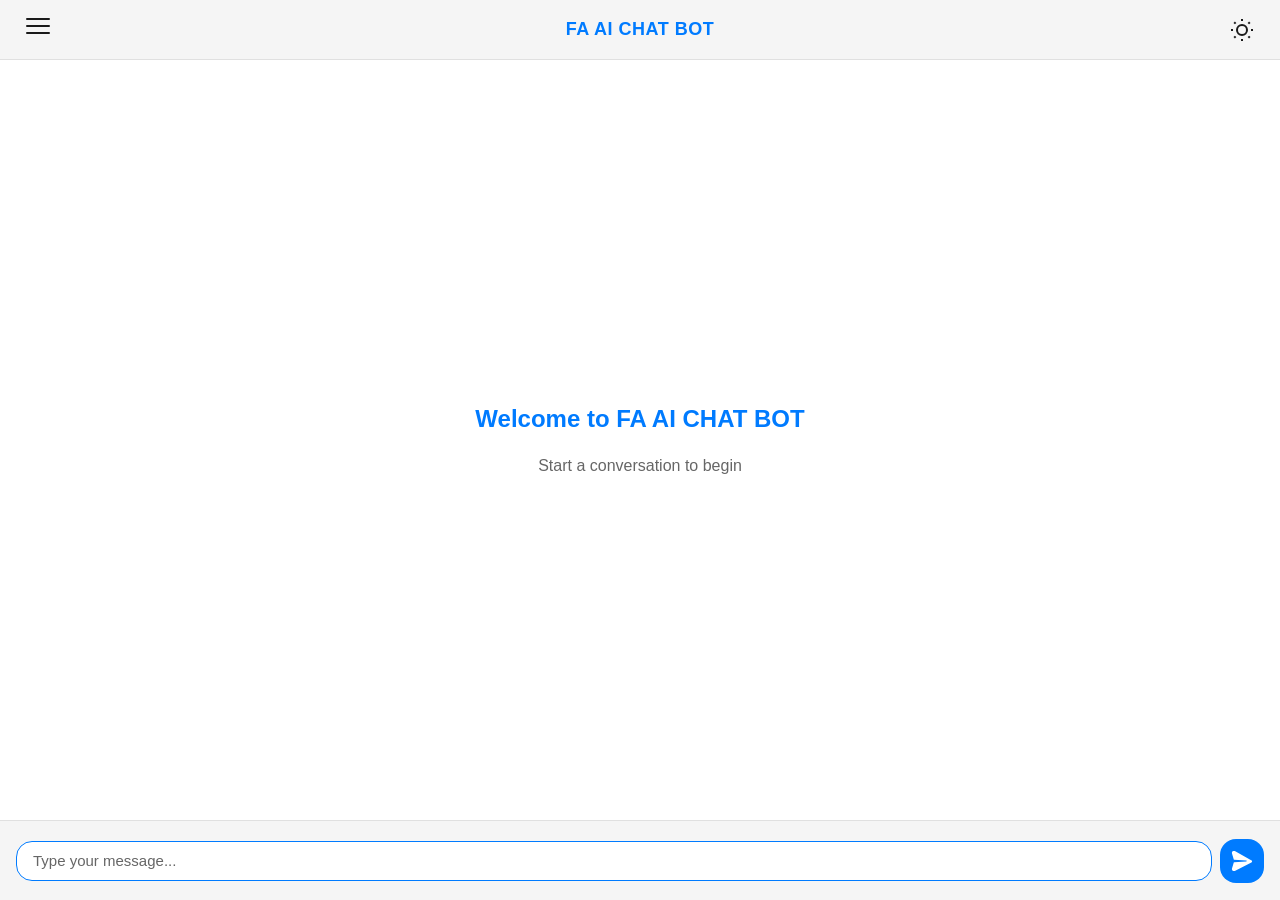
<file: index.html>
<!DOCTYPE html>
<html lang="en">
<head>
    <meta charset="UTF-8">
    <meta name="viewport" content="width=device-width, initial-scale=1.0">
    <meta name="theme-color" content="#1a1a2e">
    <meta name="description" content="FA AI CHAT BOT - Mobile-first AI Chatbot">
    <title>FA AI CHAT BOT</title>
    <link rel="stylesheet" href="style.css">
</head>
<body>
    <!-- Header -->
    <header class="header">
        <div class="header-content">
            <button class="menu-toggle" id="menuToggle" aria-label="Open menu">
                <span class="hamburger">
                    <span></span>
                    <span></span>
                    <span></span>
                </span>
            </button>
            <h1 class="app-title">FA AI CHAT BOT</h1>
            <button class="theme-toggle" id="themeToggle" aria-label="Toggle theme">
                <svg class="theme-icon" viewBox="0 0 24 24" fill="none" stroke="currentColor" stroke-width="2">
                    <circle cx="12" cy="12" r="5"></circle>
                    <line x1="12" y1="1" x2="12" y2="3"></line>
                    <line x1="12" y1="21" x2="12" y2="23"></line>
                    <line x1="4.22" y1="4.22" x2="5.64" y2="5.64"></line>
                    <line x1="18.36" y1="18.36" x2="19.78" y2="19.78"></line>
                    <line x1="1" y1="12" x2="3" y2="12"></line>
                    <line x1="21" y1="12" x2="23" y2="12"></line>
                    <line x1="4.22" y1="19.78" x2="5.64" y2="18.36"></line>
                    <line x1="18.36" y1="5.64" x2="19.78" y2="4.22"></line>
                </svg>
            </button>
        </div>
    </header>

    <!-- Drawer Menu -->
    <div class="drawer-overlay" id="drawerOverlay"></div>
    <nav class="drawer-menu" id="drawerMenu">
        <div class="drawer-header">
            <h2>Menu</h2>
            <button class="drawer-close" id="drawerClose" aria-label="Close menu">
                <svg viewBox="0 0 24 24" fill="none" stroke="currentColor" stroke-width="2">
                    <line x1="18" y1="6" x2="6" y2="18"></line>
                    <line x1="6" y1="6" x2="18" y2="18"></line>
                </svg>
            </button>
        </div>
        <div class="drawer-body">
            <button class="drawer-item new-chat-btn" id="newChatBtn">
                <svg viewBox="0 0 24 24" fill="none" stroke="currentColor" stroke-width="2">
                    <path d="M12 5v14M5 12h14"></path>
                </svg>
                <span>New Chat</span>
            </button>
            <button class="drawer-item clear-chat-btn" id="clearChatBtn">
                <svg viewBox="0 0 24 24" fill="none" stroke="currentColor" stroke-width="2">
                    <polyline points="3 6 5 6 21 6"></polyline>
                    <path d="M19 6v14a2 2 0 0 1-2 2H7a2 2 0 0 1-2-2V6m3 0V4a2 2 0 0 1 2-2h4a2 2 0 0 1 2 2v2"></path>
                    <line x1="10" y1="11" x2="10" y2="17"></line>
                    <line x1="14" y1="11" x2="14" y2="17"></line>
                </svg>
                <span>Clear Chat</span>
            </button>
            <div class="drawer-divider"></div>
            <div class="language-selector">
                <label>Language</label>
                <div class="language-buttons">
                    <button class="lang-btn active" data-lang="en">English</button>
                    <button class="lang-btn" data-lang="bn">বাংলা</button>
                </div>
            </div>
            <div class="drawer-divider"></div>
            <div class="drawer-footer">
                <p class="version">Version 1.0</p>
                <p class="credits">Phase 1 - UI Ready</p>
            </div>
        </div>
    </nav>

    <!-- Main Chat Container -->
    <main class="chat-container">
        <div class="messages-area" id="messagesArea">
            <div class="welcome-message">
                <h2 id="welcomeTitle">Welcome to FA AI CHAT BOT</h2>
                <p id="welcomeText">Start a conversation to begin</p>
            </div>
        </div>
    </main>

    <!-- Input Area -->
    <div class="input-container">
        <div class="input-wrapper">
            <input 
                type="text" 
                class="message-input" 
                id="messageInput" 
                placeholder="Type your message..." 
                autocomplete="off"
            >
            <button class="send-button" id="sendButton" aria-label="Send message">
                <svg viewBox="0 0 24 24" fill="currentColor">
                    <path d="M16.6915026,12.4744748 L3.50612381,13.2599618 C3.19218622,13.2599618 3.03521743,13.4170592 3.03521743,13.5741566 L1.15159189,20.0151496 C0.8376543,20.8006365 0.99,21.89 1.77946707,22.52 C2.41,22.99 3.50612381,23.1 4.13399899,22.99 L21.714504,14.0454487 C22.6563168,13.5741566 23.1272231,12.6315722 22.9702544,11.6889879 L4.13399899,1.16346272 C3.34915502,0.9 2.40734225,1.00636533 1.77946707,1.4776575 C0.994623095,2.10604706 0.837654326,3.0486314 1.15159189,3.99751086 L3.03521743,10.4385039 C3.03521743,10.5956013 3.19218622,10.7526988 3.50612381,10.7526988 L16.6915026,11.5381856 C16.6915026,11.5381856 17.1624089,11.5381856 17.1624089,12.0094777 C17.1624089,12.4807698 16.6915026,12.4744748 16.6915026,12.4744748 Z"></path>
                </svg>
            </button>
        </div>
    </div>

    <script src="script.js"></script>
</body>
</html>
</file>
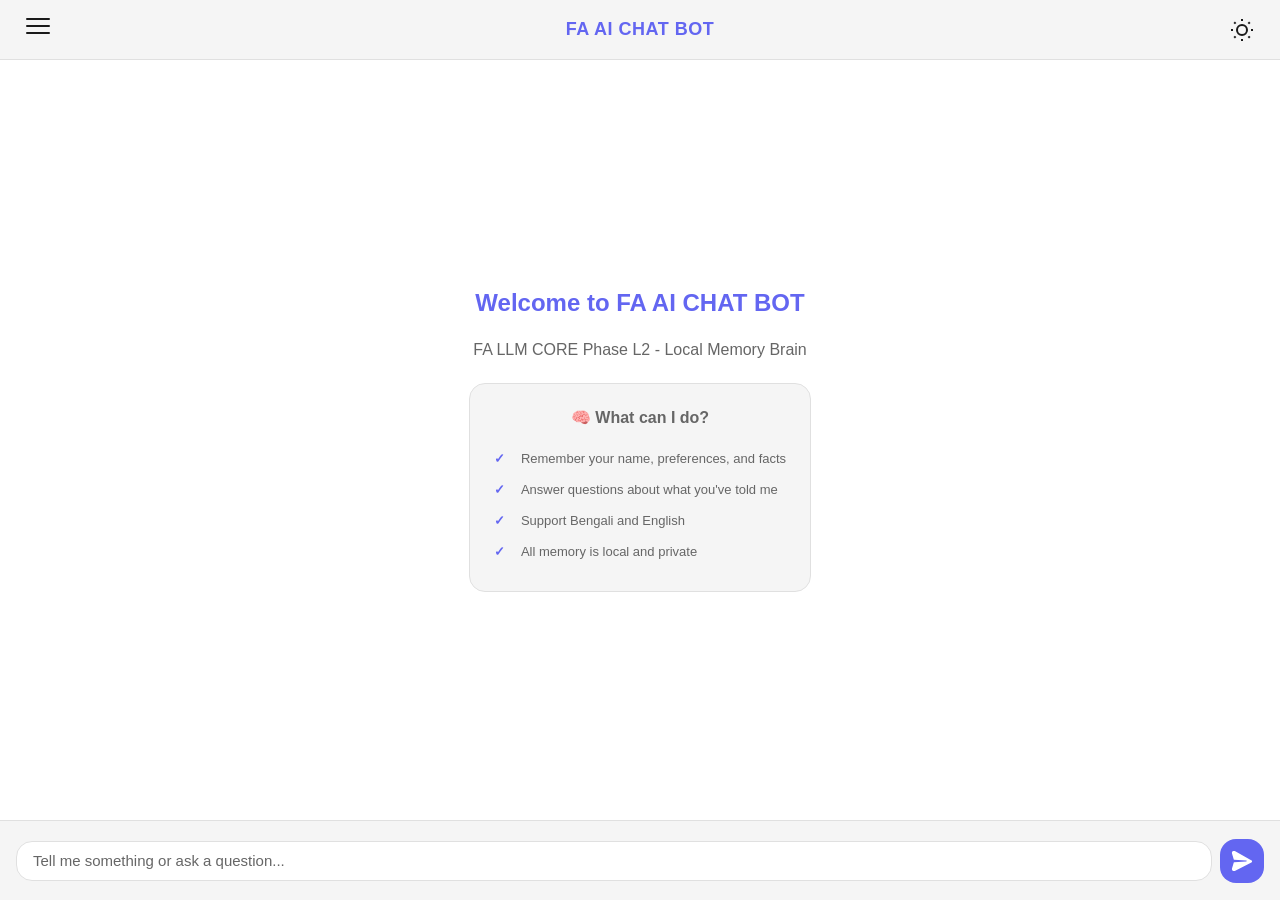
<file: llm-core-phase-l2/index.html>
<!DOCTYPE html>
<html lang="en">
<head>
    <meta charset="UTF-8">
    <meta name="viewport" content="width=device-width, initial-scale=1.0">
    <meta name="theme-color" content="#1a1a2e">
    <meta name="description" content="FA AI CHAT BOT - FA LLM CORE Phase L2 Local Memory Brain">
    <title>FA AI CHAT BOT - Phase L2</title>
    <link rel="stylesheet" href="style.css">
</head>
<body>
    <!-- Header -->
    <header class="header">
        <div class="header-content">
            <button class="menu-toggle" id="menuToggle" aria-label="Open menu">
                <span class="hamburger">
                    <span></span>
                    <span></span>
                    <span></span>
                </span>
            </button>
            <h1 class="app-title">FA AI CHAT BOT</h1>
            <button class="theme-toggle" id="themeToggle" aria-label="Toggle theme">
                <svg class="theme-icon" viewBox="0 0 24 24" fill="none" stroke="currentColor" stroke-width="2">
                    <circle cx="12" cy="12" r="5"></circle>
                    <line x1="12" y1="1" x2="12" y2="3"></line>
                    <line x1="12" y1="21" x2="12" y2="23"></line>
                    <line x1="4.22" y1="4.22" x2="5.64" y2="5.64"></line>
                    <line x1="18.36" y1="18.36" x2="19.78" y2="19.78"></line>
                    <line x1="1" y1="12" x2="3" y2="12"></line>
                    <line x1="21" y1="12" x2="23" y2="12"></line>
                    <line x1="4.22" y1="19.78" x2="5.64" y2="18.36"></line>
                    <line x1="18.36" y1="5.64" x2="19.78" y2="4.22"></line>
                </svg>
            </button>
        </div>
    </header>

    <!-- Drawer Menu -->
    <div class="drawer-overlay" id="drawerOverlay"></div>
    <nav class="drawer-menu" id="drawerMenu">
        <div class="drawer-header">
            <h2>Menu</h2>
            <button class="drawer-close" id="drawerClose" aria-label="Close menu">
                <svg viewBox="0 0 24 24" fill="none" stroke="currentColor" stroke-width="2">
                    <line x1="18" y1="6" x2="6" y2="18"></line>
                    <line x1="6" y1="6" x2="18" y2="18"></line>
                </svg>
            </button>
        </div>
        <div class="drawer-body">
            <button class="drawer-item new-chat-btn" id="newChatBtn">
                <svg viewBox="0 0 24 24" fill="none" stroke="currentColor" stroke-width="2">
                    <path d="M12 5v14M5 12h14"></path>
                </svg>
                <span>New Chat</span>
            </button>
            <button class="drawer-item clear-chat-btn" id="clearChatBtn">
                <svg viewBox="0 0 24 24" fill="none" stroke="currentColor" stroke-width="2">
                    <polyline points="3 6 5 6 21 6"></polyline>
                    <path d="M19 6v14a2 2 0 0 1-2 2H7a2 2 0 0 1-2-2V6m3 0V4a2 2 0 0 1 2-2h4a2 2 0 0 1 2 2v2"></path>
                    <line x1="10" y1="11" x2="10" y2="17"></line>
                    <line x1="14" y1="11" x2="14" y2="17"></line>
                </svg>
                <span>Clear Chat</span>
            </button>
            <div class="drawer-divider"></div>
            <div class="status-section">
                <label class="status-label">FA LLM CORE Status</label>
                <div class="status-badge">Phase L2 - Local Memory Brain</div>
            </div>
            <div class="memory-section">
                <label class="memory-label">🧠 Stored Facts:</label>
                <div class="memory-items" id="memoryItems">
                    <p class="no-memory">No facts stored yet</p>
                </div>
            </div>
            <div class="drawer-divider"></div>
            <div class="drawer-footer">
                <p class="version">Version 2.0</p>
                <p class="credits">FA LLM CORE Phase L2</p>
            </div>
        </div>
    </nav>

    <!-- Main Chat Container -->
    <main class="chat-container">
        <div class="messages-area" id="messagesArea">
            <div class="welcome-message">
                <h2 id="welcomeTitle">Welcome to FA AI CHAT BOT</h2>
                <p id="welcomeText">FA LLM CORE Phase L2 - Local Memory Brain</p>
                <div class="welcome-info">
                    <p class="info-title">🧠 What can I do?</p>
                    <ul class="info-list">
                        <li>Remember your name, preferences, and facts</li>
                        <li>Answer questions about what you've told me</li>
                        <li>Support Bengali and English</li>
                        <li>All memory is local and private</li>
                    </ul>
                </div>
            </div>
        </div>
    </main>

    <!-- Input Area -->
    <div class="input-container">
        <div class="input-wrapper">
            <input 
                type="text" 
                class="message-input" 
                id="messageInput" 
                placeholder="Tell me something or ask a question..." 
                autocomplete="off"
            >
            <button class="send-button" id="sendButton" aria-label="Send message">
                <svg viewBox="0 0 24 24" fill="currentColor">
                    <path d="M16.6915026,12.4744748 L3.50612381,13.2599618 C3.19218622,13.2599618 3.03521743,13.4170592 3.03521743,13.5741566 L1.15159189,20.0151496 C0.8376543,20.8006365 0.99,21.89 1.77946707,22.52 C2.41,22.99 3.50612381,23.1 4.13399899,22.99 L21.714504,14.0454487 C22.6563168,13.5741566 23.1272231,12.6315722 22.9702544,11.6889879 L4.13399899,1.16346272 C3.34915502,0.9 2.40734225,1.00636533 1.77946707,1.4776575 C0.994623095,2.10604706 0.837654326,3.0486314 1.15159189,3.99751086 L3.03521743,10.4385039 C3.03521743,10.5956013 3.19218622,10.7526988 3.50612381,10.7526988 L16.6915026,11.5381856 C16.6915026,11.5381856 17.1624089,11.5381856 17.1624089,12.0094777 C17.1624089,12.4807698 16.6915026,12.4744748 16.6915026,12.4744748 Z"></path>
                </svg>
            </button>
        </div>
    </div>

    <script src="script.js"></script>
</body>
</html>
</file>
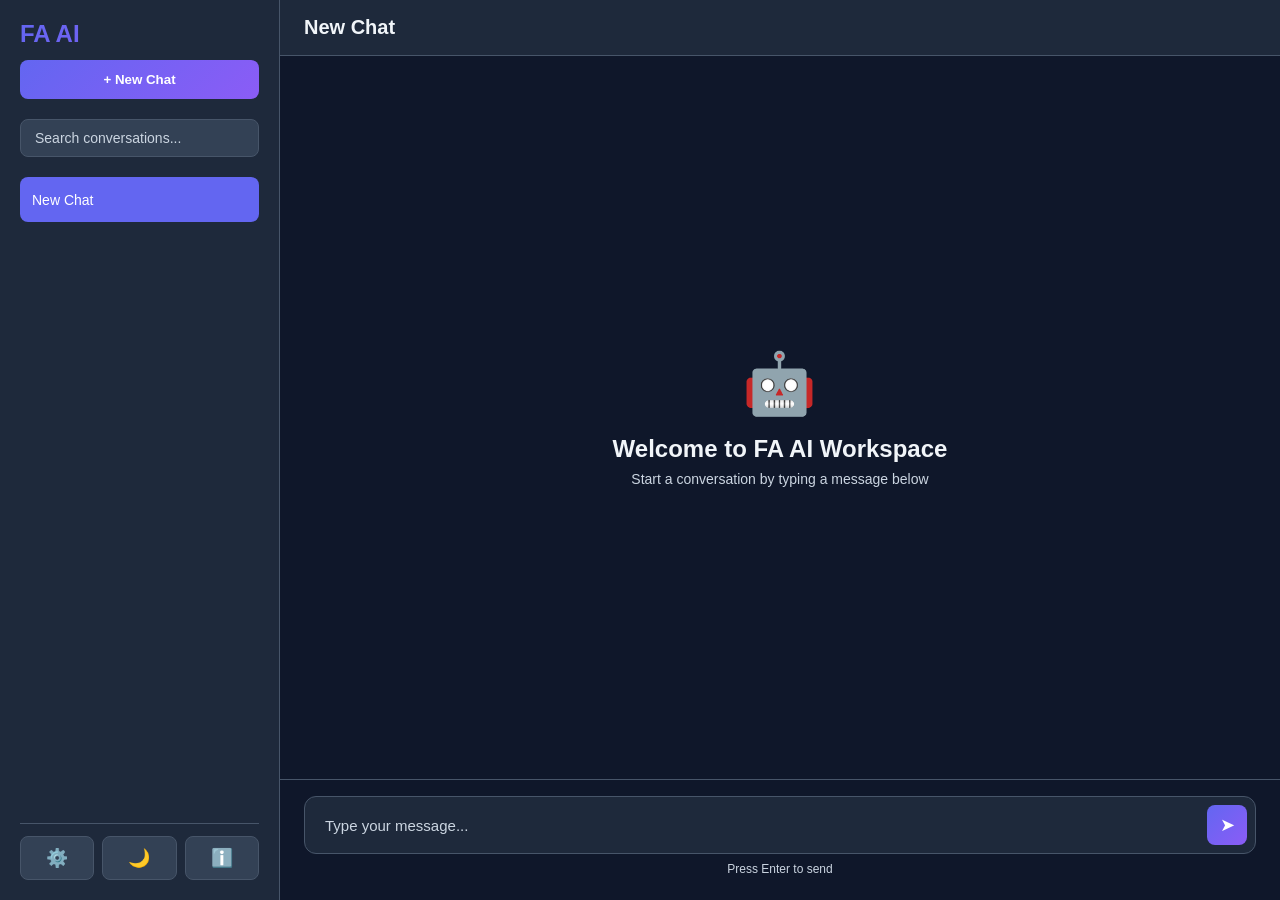
<file: workspace/index.html>
<!DOCTYPE html>
<html lang="en">
<head>
  <meta charset="UTF-8">
  <meta name="viewport" content="width=device-width, initial-scale=1.0">
  <title>FA AI Workspace - Chat Bot</title>
  <link rel="stylesheet" href="style.css">
</head>
<body>
  <div class="container">
    <!-- Sidebar -->
    <aside class="sidebar">
      <div class="sidebar-header">
        <h1 class="logo">FA AI</h1>
        <button class="btn-new-chat" id="newChatBtn">+ New Chat</button>
      </div>
      
      <div class="search-box">
        <input type="text" id="searchInput" placeholder="Search conversations...">
      </div>

      <div class="chat-history" id="chatHistory">
        <div class="empty-state">No chats yet</div>
      </div>

      <div class="sidebar-footer">
        <button class="btn-icon" title="Settings">⚙️</button>
        <button class="btn-icon" title="Theme">🌙</button>
        <button class="btn-icon" title="About">ℹ️</button>
      </div>
    </aside>

    <!-- Main Chat Area -->
    <main class="chat-container">
      <div class="chat-header">
        <h2 id="chatTitle">FA AI Workspace</h2>
        <button class="btn-icon" id="menuBtn">☰</button>
      </div>

      <div class="messages" id="messagesContainer">
        <div class="welcome-screen">
          <div class="welcome-content">
            <div class="welcome-logo">🤖</div>
            <h2>Welcome to FA AI Workspace</h2>
            <p>Start a conversation by typing a message below</p>
          </div>
        </div>
      </div>

      <!-- Message Input -->
      <div class="input-area">
        <div class="input-wrapper">
          <input 
            type="text" 
            id="messageInput" 
            placeholder="Type your message..."
            autocomplete="off"
          >
          <button class="btn-send" id="sendBtn">➤</button>
        </div>
        <div class="input-hint">Press Enter to send</div>
      </div>
    </main>
  </div>

  <script src="script.js"></script>
</body>
</html>
</file>
<file: style.css>
/* ===================================
   FA AI CHAT BOT - CSS
   Mobile-First Dark Premium Design
   =================================== */

* {
    margin: 0;
    padding: 0;
    box-sizing: border-box;
}

:root {
    /* Light Theme Colors */
    --bg-primary-light: #ffffff;
    --bg-secondary-light: #f5f5f5;
    --bg-tertiary-light: #eeeeee;
    --text-primary-light: #1a1a1a;
    --text-secondary-light: #666666;
    --border-light: #e0e0e0;
    --accent-light: #007bff;
    
    /* Dark Theme Colors */
    --bg-primary-dark: #1a1a2e;
    --bg-secondary-dark: #16213e;
    --bg-tertiary-dark: #0f3460;
    --text-primary-dark: #ffffff;
    --text-secondary-dark: #b0b0b0;
    --border-dark: #333333;
    --accent-dark: #00d4ff;
    
    /* Default to Dark */
    --bg-primary: var(--bg-primary-dark);
    --bg-secondary: var(--bg-secondary-dark);
    --bg-tertiary: var(--bg-tertiary-dark);
    --text-primary: var(--text-primary-dark);
    --text-secondary: var(--text-secondary-dark);
    --border: var(--border-dark);
    --accent: var(--accent-dark);
    
    /* Spacing */
    --spacing-xs: 4px;
    --spacing-sm: 8px;
    --spacing-md: 16px;
    --spacing-lg: 24px;
    --spacing-xl: 32px;
    
    /* Transitions */
    --transition-fast: 150ms ease;
    --transition-normal: 300ms ease;
    
    /* Border Radius */
    --radius-sm: 8px;
    --radius-md: 12px;
    --radius-lg: 16px;
}

body.light-theme {
    --bg-primary: var(--bg-primary-light);
    --bg-secondary: var(--bg-secondary-light);
    --bg-tertiary: var(--bg-tertiary-light);
    --text-primary: var(--text-primary-light);
    --text-secondary: var(--text-secondary-light);
    --border: var(--border-light);
    --accent: var(--accent-light);
}

html, body {
    width: 100%;
    height: 100%;
    overflow: hidden;
}

body {
    font-family: -apple-system, BlinkMacSystemFont, 'Segoe UI', Roboto, Oxygen, Ubuntu, Cantarell, sans-serif;
    background-color: var(--bg-primary);
    color: var(--text-primary);
    transition: background-color var(--transition-normal), color var(--transition-normal);
}

/* ===================================
   HEADER
   =================================== */

.header {
    position: fixed;
    top: 0;
    left: 0;
    right: 0;
    height: 60px;
    background-color: var(--bg-secondary);
    border-bottom: 1px solid var(--border);
    z-index: 100;
    display: flex;
    align-items: center;
    padding: 0 var(--spacing-md);
}

.header-content {
    width: 100%;
    display: flex;
    align-items: center;
    justify-content: space-between;
    gap: var(--spacing-md);
}

.app-title {
    flex: 1;
    text-align: center;
    font-size: 18px;
    font-weight: 700;
    letter-spacing: 0.5px;
    color: var(--accent);
}

.menu-toggle,
.theme-toggle {
    background: none;
    border: none;
    cursor: pointer;
    padding: var(--spacing-sm);
    display: flex;
    align-items: center;
    justify-content: center;
    color: var(--text-primary);
    transition: color var(--transition-fast), transform var(--transition-fast);
    width: 44px;
    height: 44px;
    border-radius: var(--radius-sm);
}

.menu-toggle:active,
.theme-toggle:active {
    background-color: var(--bg-tertiary);
}

.menu-toggle:hover,
.theme-toggle:hover {
    transform: scale(1.05);
}

/* Hamburger Menu */
.hamburger {
    display: flex;
    flex-direction: column;
    gap: 5px;
    width: 24px;
    height: 24px;
}

.hamburger span {
    width: 100%;
    height: 2px;
    background-color: var(--text-primary);
    border-radius: 2px;
    transition: all var(--transition-fast);
}

/* Theme Icon */
.theme-icon {
    width: 24px;
    height: 24px;
    stroke: var(--text-primary);
}

/* ===================================
   DRAWER MENU
   =================================== */

.drawer-overlay {
    position: fixed;
    top: 0;
    left: 0;
    right: 0;
    bottom: 0;
    background-color: rgba(0, 0, 0, 0.5);
    opacity: 0;
    pointer-events: none;
    z-index: 90;
    transition: opacity var(--transition-normal);
}

.drawer-overlay.active {
    opacity: 1;
    pointer-events: auto;
}

.drawer-menu {
    position: fixed;
    top: 0;
    left: 0;
    width: 280px;
    height: 100%;
    background-color: var(--bg-secondary);
    z-index: 95;
    display: flex;
    flex-direction: column;
    transform: translateX(-100%);
    transition: transform var(--transition-normal);
    border-right: 1px solid var(--border);
    overflow-y: auto;
}

.drawer-menu.active {
    transform: translateX(0);
}

.drawer-header {
    display: flex;
    align-items: center;
    justify-content: space-between;
    padding: var(--spacing-lg);
    border-bottom: 1px solid var(--border);
    flex-shrink: 0;
}

.drawer-header h2 {
    font-size: 20px;
    font-weight: 600;
    color: var(--accent);
}

.drawer-close {
    background: none;
    border: none;
    cursor: pointer;
    padding: var(--spacing-sm);
    color: var(--text-primary);
    display: flex;
    align-items: center;
    justify-content: center;
    width: 40px;
    height: 40px;
}

.drawer-close svg {
    width: 24px;
    height: 24px;
    stroke: currentColor;
}

.drawer-body {
    flex: 1;
    padding: var(--spacing-md) 0;
    display: flex;
    flex-direction: column;
    overflow-y: auto;
}

.drawer-item {
    background: none;
    border: none;
    cursor: pointer;
    padding: var(--spacing-md) var(--spacing-lg);
    color: var(--text-primary);
    display: flex;
    align-items: center;
    gap: var(--spacing-md);
    font-size: 16px;
    transition: background-color var(--transition-fast), color var(--transition-fast);
}

.drawer-item:active {
    background-color: var(--bg-tertiary);
}

.drawer-item svg {
    width: 20px;
    height: 20px;
    stroke: currentColor;
    flex-shrink: 0;
}

.new-chat-btn,
.clear-chat-btn {
    color: var(--accent);
}

.drawer-divider {
    height: 1px;
    background-color: var(--border);
    margin: var(--spacing-md) 0;
}

.language-selector {
    padding: var(--spacing-md) var(--spacing-lg);
    border-top: 1px solid var(--border);
    border-bottom: 1px solid var(--border);
}

.language-selector label {
    display: block;
    font-size: 14px;
    font-weight: 600;
    color: var(--text-secondary);
    margin-bottom: var(--spacing-sm);
    text-transform: uppercase;
    letter-spacing: 0.5px;
}

.language-buttons {
    display: flex;
    gap: var(--spacing-sm);
}

.lang-btn {
    flex: 1;
    padding: var(--spacing-sm) var(--spacing-md);
    border: 1px solid var(--border);
    background-color: transparent;
    color: var(--text-secondary);
    border-radius: var(--radius-sm);
    cursor: pointer;
    font-size: 14px;
    transition: all var(--transition-fast);
}

.lang-btn.active {
    background-color: var(--accent);
    color: var(--bg-primary);
    border-color: var(--accent);
}

.drawer-footer {
    padding: var(--spacing-lg);
    border-top: 1px solid var(--border);
    text-align: center;
    color: var(--text-secondary);
    font-size: 12px;
}

.version,
.credits {
    margin: var(--spacing-xs) 0;
}

/* ===================================
   CHAT CONTAINER
   =================================== */

.chat-container {
    position: fixed;
    top: 60px;
    left: 0;
    right: 0;
    bottom: 80px;
    display: flex;
    flex-direction: column;
    overflow-y: auto;
    overflow-x: hidden;
    -webkit-overflow-scrolling: touch;
    scroll-behavior: smooth;
}

.messages-area {
    flex: 1;
    padding: var(--spacing-lg) var(--spacing-md);
    display: flex;
    flex-direction: column;
}

/* Welcome Message */
.welcome-message {
    flex: 1;
    display: flex;
    flex-direction: column;
    align-items: center;
    justify-content: center;
    text-align: center;
    gap: var(--spacing-lg);
}

.welcome-message h2 {
    font-size: 24px;
    font-weight: 700;
    color: var(--accent);
}

.welcome-message p {
    font-size: 16px;
    color: var(--text-secondary);
}

/* ===================================
   MESSAGE STYLES
   =================================== */

.message {
    display: flex;
    margin-bottom: var(--spacing-lg);
    animation: slideIn 0.3s ease;
}

@keyframes slideIn {
    from {
        opacity: 0;
        transform: translateY(10px);
    }
    to {
        opacity: 1;
        transform: translateY(0);
    }
}

/* User Message */
.message.user {
    justify-content: flex-end;
}

.message.user .message-bubble {
    background-color: var(--accent);
    color: var(--bg-primary);
    max-width: 85%;
    border-radius: var(--radius-lg) var(--radius-md) var(--radius-md) var(--radius-lg);
}

/* AI Message */
.message.ai {
    justify-content: flex-start;
}

.message.ai .message-bubble {
    background-color: var(--bg-tertiary);
    color: var(--text-primary);
    max-width: 85%;
    border-radius: var(--radius-md) var(--radius-lg) var(--radius-lg) var(--radius-md);
    border: 1px solid var(--border);
}

.message-bubble {
    padding: var(--spacing-md);
    word-wrap: break-word;
    word-break: break-word;
    line-height: 1.5;
    font-size: 15px;
}

/* AI Message Actions */
.message.ai .message-actions {
    display: flex;
    gap: var(--spacing-sm);
    margin-top: var(--spacing-md);
    justify-content: flex-start;
}

.message-action-btn {
    background: none;
    border: none;
    cursor: pointer;
    padding: var(--spacing-sm);
    color: var(--text-secondary);
    display: flex;
    align-items: center;
    justify-content: center;
    width: 36px;
    height: 36px;
    border-radius: var(--radius-sm);
    transition: all var(--transition-fast);
}

.message-action-btn:active {
    background-color: var(--bg-tertiary);
}

.message-action-btn svg {
    width: 20px;
    height: 20px;
    stroke: currentColor;
    stroke-width: 2;
    fill: none;
}

.message-action-btn.copy-btn svg {
    fill: currentColor;
}

.message-action-btn:hover {
    color: var(--accent);
    transform: scale(1.1);
}

/* ===================================
   INPUT AREA
   =================================== */

.input-container {
    position: fixed;
    bottom: 0;
    left: 0;
    right: 0;
    height: 80px;
    background-color: var(--bg-secondary);
    border-top: 1px solid var(--border);
    padding: var(--spacing-md);
    display: flex;
    align-items: center;
    justify-content: center;
}

.input-wrapper {
    width: 100%;
    display: flex;
    gap: var(--spacing-sm);
    align-items: center;
}

.message-input {
    flex: 1;
    padding: var(--spacing-md) var(--spacing-md);
    border: 1px solid var(--border);
    background-color: var(--bg-primary);
    color: var(--text-primary);
    border-radius: var(--radius-lg);
    font-size: 15px;
    outline: none;
    transition: border-color var(--transition-fast);
    max-height: 40px;
    font-family: inherit;
}

.message-input:focus {
    border-color: var(--accent);
}

.message-input::placeholder {
    color: var(--text-secondary);
}

.send-button {
    background-color: var(--accent);
    border: none;
    color: var(--bg-primary);
    cursor: pointer;
    padding: 0;
    width: 44px;
    height: 44px;
    border-radius: var(--radius-lg);
    display: flex;
    align-items: center;
    justify-content: center;
    transition: all var(--transition-fast);
    flex-shrink: 0;
}

.send-button:active {
    transform: scale(0.95);
    opacity: 0.9;
}

.send-button:hover {
    opacity: 0.9;
}

.send-button svg {
    width: 22px;
    height: 22px;
}

/* ===================================
   SCROLLBAR STYLES
   =================================== */

.chat-container::-webkit-scrollbar {
    width: 6px;
}

.chat-container::-webkit-scrollbar-track {
    background: transparent;
}

.chat-container::-webkit-scrollbar-thumb {
    background-color: var(--border);
    border-radius: 3px;
}

.chat-container::-webkit-scrollbar-thumb:hover {
    background-color: var(--text-secondary);
}

/* ===================================
   RESPONSIVE DESIGN
   =================================== */

@media (max-width: 480px) {
    .header {
        height: 56px;
        padding: 0 var(--spacing-sm);
    }

    .app-title {
        font-size: 16px;
    }

    .chat-container {
        top: 56px;
        bottom: 76px;
    }

    .input-container {
        height: 76px;
        padding: var(--spacing-sm);
    }

    .message.user .message-bubble {
        max-width: 90%;
    }

    .message.ai .message-bubble {
        max-width: 90%;
    }

    .drawer-menu {
        width: 260px;
    }
}

@media (max-width: 360px) {
    .app-title {
        font-size: 14px;
        letter-spacing: 0;
    }

    .message-bubble {
        font-size: 14px;
        padding: var(--spacing-sm) var(--spacing-md);
    }

    .message.user .message-bubble,
    .message.ai .message-bubble {
        max-width: 95%;
    }
}

/* ===================================
   PRINT STYLES
   =================================== */

@media print {
    .header,
    .input-container,
    .drawer-overlay,
    .drawer-menu {
        display: none;
    }

    .chat-container {
        position: static;
        overflow: visible;
    }
}

/* ===================================
   ACCESSIBILITY
   =================================== */

@media (prefers-reduced-motion: reduce) {
    * {
        animation-duration: 0.01ms !important;
        animation-iteration-count: 1 !important;
        transition-duration: 0.01ms !important;
    }
}

@media (prefers-color-scheme: light) {
    :root {
        --bg-primary: var(--bg-primary-light);
        --bg-secondary: var(--bg-secondary-light);
        --bg-tertiary: var(--bg-tertiary-light);
        --text-primary: var(--text-primary-light);
        --text-secondary: var(--text-secondary-light);
        --border: var(--border-light);
        --accent: var(--accent-light);
    }
}
</file>
<file: llm-core-phase-l2/style.css>
/* ===================================
   FA AI CHAT BOT - CSS
   FA LLM CORE Phase L2
   Mobile-First Dark Premium Design
   =================================== */

* {
    margin: 0;
    padding: 0;
    box-sizing: border-box;
}

:root {
    /* Light Theme Colors */
    --bg-primary-light: #ffffff;
    --bg-secondary-light: #f5f5f5;
    --bg-tertiary-light: #eeeeee;
    --text-primary-light: #1a1a1a;
    --text-secondary-light: #666666;
    --border-light: #e0e0e0;
    --accent-light: #6366f1;
    
    /* Dark Theme Colors */
    --bg-primary-dark: #1a1a2e;
    --bg-secondary-dark: #16213e;
    --bg-tertiary-dark: #0f3460;
    --text-primary-dark: #ffffff;
    --text-secondary-dark: #b0b0b0;
    --border-dark: #333333;
    --accent-dark: #818cf8;
    
    /* Default to Dark */
    --bg-primary: var(--bg-primary-dark);
    --bg-secondary: var(--bg-secondary-dark);
    --bg-tertiary: var(--bg-tertiary-dark);
    --text-primary: var(--text-primary-dark);
    --text-secondary: var(--text-secondary-dark);
    --border: var(--border-dark);
    --accent: var(--accent-dark);
    
    /* Spacing */
    --spacing-xs: 4px;
    --spacing-sm: 8px;
    --spacing-md: 16px;
    --spacing-lg: 24px;
    --spacing-xl: 32px;
    
    /* Transitions */
    --transition-fast: 150ms ease;
    --transition-normal: 300ms ease;
    
    /* Border Radius */
    --radius-sm: 8px;
    --radius-md: 12px;
    --radius-lg: 16px;
}

body.light-theme {
    --bg-primary: var(--bg-primary-light);
    --bg-secondary: var(--bg-secondary-light);
    --bg-tertiary: var(--bg-tertiary-light);
    --text-primary: var(--text-primary-light);
    --text-secondary: var(--text-secondary-light);
    --border: var(--border-light);
    --accent: var(--accent-light);
}

html, body {
    width: 100%;
    height: 100%;
    overflow: hidden;
}

body {
    font-family: -apple-system, BlinkMacSystemFont, 'Segoe UI', Roboto, Oxygen, Ubuntu, Cantarell, sans-serif;
    background-color: var(--bg-primary);
    color: var(--text-primary);
    transition: background-color var(--transition-normal), color var(--transition-normal);
}

/* ===================================
   HEADER
   =================================== */

.header {
    position: fixed;
    top: 0;
    left: 0;
    right: 0;
    height: 60px;
    background-color: var(--bg-secondary);
    border-bottom: 1px solid var(--border);
    z-index: 100;
    display: flex;
    align-items: center;
    padding: 0 var(--spacing-md);
}

.header-content {
    width: 100%;
    display: flex;
    align-items: center;
    justify-content: space-between;
    gap: var(--spacing-md);
}

.app-title {
    flex: 1;
    text-align: center;
    font-size: 18px;
    font-weight: 700;
    letter-spacing: 0.5px;
    color: var(--accent);
}

.menu-toggle,
.theme-toggle {
    background: none;
    border: none;
    cursor: pointer;
    padding: var(--spacing-sm);
    display: flex;
    align-items: center;
    justify-content: center;
    color: var(--text-primary);
    transition: color var(--transition-fast), transform var(--transition-fast);
    width: 44px;
    height: 44px;
    border-radius: var(--radius-sm);
}

.menu-toggle:active,
.theme-toggle:active {
    background-color: var(--bg-tertiary);
}

.menu-toggle:hover,
.theme-toggle:hover {
    transform: scale(1.05);
}

/* Hamburger Menu */
.hamburger {
    display: flex;
    flex-direction: column;
    gap: 5px;
    width: 24px;
    height: 24px;
}

.hamburger span {
    width: 100%;
    height: 2px;
    background-color: var(--text-primary);
    border-radius: 2px;
    transition: all var(--transition-fast);
}

/* Theme Icon */
.theme-icon {
    width: 24px;
    height: 24px;
    stroke: var(--text-primary);
}

/* ===================================
   DRAWER MENU
   =================================== */

.drawer-overlay {
    position: fixed;
    top: 0;
    left: 0;
    right: 0;
    bottom: 0;
    background-color: rgba(0, 0, 0, 0.5);
    opacity: 0;
    pointer-events: none;
    z-index: 90;
    transition: opacity var(--transition-normal);
}

.drawer-overlay.active {
    opacity: 1;
    pointer-events: auto;
}

.drawer-menu {
    position: fixed;
    top: 0;
    left: 0;
    width: 280px;
    height: 100%;
    background-color: var(--bg-secondary);
    z-index: 95;
    display: flex;
    flex-direction: column;
    transform: translateX(-100%);
    transition: transform var(--transition-normal);
    border-right: 1px solid var(--border);
    overflow-y: auto;
}

.drawer-menu.active {
    transform: translateX(0);
}

.drawer-header {
    display: flex;
    align-items: center;
    justify-content: space-between;
    padding: var(--spacing-lg);
    border-bottom: 1px solid var(--border);
    flex-shrink: 0;
}

.drawer-header h2 {
    font-size: 20px;
    font-weight: 600;
    color: var(--accent);
}

.drawer-close {
    background: none;
    border: none;
    cursor: pointer;
    padding: var(--spacing-sm);
    color: var(--text-primary);
    display: flex;
    align-items: center;
    justify-content: center;
    width: 40px;
    height: 40px;
}

.drawer-close svg {
    width: 24px;
    height: 24px;
    stroke: currentColor;
}

.drawer-body {
    flex: 1;
    padding: var(--spacing-md) 0;
    display: flex;
    flex-direction: column;
    overflow-y: auto;
}

.drawer-item {
    background: none;
    border: none;
    cursor: pointer;
    padding: var(--spacing-md) var(--spacing-lg);
    color: var(--text-primary);
    display: flex;
    align-items: center;
    gap: var(--spacing-md);
    font-size: 16px;
    transition: background-color var(--transition-fast), color var(--transition-fast);
}

.drawer-item:active {
    background-color: var(--bg-tertiary);
}

.drawer-item svg {
    width: 20px;
    height: 20px;
    stroke: currentColor;
    flex-shrink: 0;
}

.new-chat-btn,
.clear-chat-btn {
    color: var(--accent);
}

.drawer-divider {
    height: 1px;
    background-color: var(--border);
    margin: var(--spacing-md) 0;
}

.status-section {
    padding: var(--spacing-md) var(--spacing-lg);
}

.status-label {
    display: block;
    font-size: 12px;
    font-weight: 700;
    color: var(--text-secondary);
    text-transform: uppercase;
    letter-spacing: 0.5px;
    margin-bottom: var(--spacing-sm);
}

.status-badge {
    background-color: var(--bg-tertiary);
    color: var(--accent);
    padding: var(--spacing-sm) var(--spacing-md);
    border-radius: var(--radius-md);
    font-size: 13px;
    font-weight: 600;
    text-align: center;
}

.memory-section {
    padding: var(--spacing-md) var(--spacing-lg);
}

.memory-label {
    display: block;
    font-size: 12px;
    font-weight: 700;
    color: var(--text-secondary);
    text-transform: uppercase;
    letter-spacing: 0.5px;
    margin-bottom: var(--spacing-sm);
}

.memory-items {
    display: flex;
    flex-direction: column;
    gap: var(--spacing-sm);
    max-height: 120px;
    overflow-y: auto;
}

.memory-item {
    background-color: var(--bg-tertiary);
    padding: var(--spacing-sm) var(--spacing-md);
    border-radius: var(--radius-sm);
    font-size: 13px;
    color: var(--text-primary);
    word-break: break-word;
    border-left: 3px solid var(--accent);
}

.no-memory {
    font-size: 13px;
    color: var(--text-secondary);
    font-style: italic;
}

.drawer-footer {
    padding: var(--spacing-lg);
    border-top: 1px solid var(--border);
    text-align: center;
    color: var(--text-secondary);
    font-size: 12px;
}

.version,
.credits {
    margin: var(--spacing-xs) 0;
}

/* ===================================
   CHAT CONTAINER
   =================================== */

.chat-container {
    position: fixed;
    top: 60px;
    left: 0;
    right: 0;
    bottom: 80px;
    display: flex;
    flex-direction: column;
    overflow-y: auto;
    overflow-x: hidden;
    -webkit-overflow-scrolling: touch;
    scroll-behavior: smooth;
}

.messages-area {
    flex: 1;
    padding: var(--spacing-lg) var(--spacing-md);
    display: flex;
    flex-direction: column;
}

/* Welcome Message */
.welcome-message {
    flex: 1;
    display: flex;
    flex-direction: column;
    align-items: center;
    justify-content: center;
    text-align: center;
    gap: var(--spacing-lg);
}

.welcome-message h2 {
    font-size: 24px;
    font-weight: 700;
    color: var(--accent);
}

.welcome-message p {
    font-size: 16px;
    color: var(--text-secondary);
}

.welcome-info {
    background-color: var(--bg-secondary);
    padding: var(--spacing-lg);
    border-radius: var(--radius-lg);
    border: 1px solid var(--border);
    max-width: 400px;
}

.info-title {
    font-size: 14px;
    font-weight: 700;
    color: var(--accent);
    margin-bottom: var(--spacing-md);
}

.info-list {
    list-style: none;
    text-align: left;
}

.info-list li {
    font-size: 13px;
    color: var(--text-secondary);
    padding: var(--spacing-sm) 0;
    display: flex;
    gap: var(--spacing-md);
}

.info-list li:before {
    content: "✓";
    color: var(--accent);
    font-weight: bold;
    flex-shrink: 0;
}

/* ===================================
   MESSAGE STYLES
   =================================== */

.message {
    display: flex;
    margin-bottom: var(--spacing-lg);
    animation: slideIn 0.3s ease;
}

@keyframes slideIn {
    from {
        opacity: 0;
        transform: translateY(10px);
    }
    to {
        opacity: 1;
        transform: translateY(0);
    }
}

/* User Message */
.message.user {
    justify-content: flex-end;
}

.message.user .message-bubble {
    background-color: var(--accent);
    color: var(--bg-primary);
    max-width: 85%;
    border-radius: var(--radius-lg) var(--radius-md) var(--radius-md) var(--radius-lg);
}

/* AI Message */
.message.ai {
    justify-content: flex-start;
}

.message.ai .message-bubble {
    background-color: var(--bg-tertiary);
    color: var(--text-primary);
    max-width: 85%;
    border-radius: var(--radius-md) var(--radius-lg) var(--radius-lg) var(--radius-md);
    border: 1px solid var(--border);
}

.message-bubble {
    padding: var(--spacing-md);
    word-wrap: break-word;
    word-break: break-word;
    line-height: 1.5;
    font-size: 15px;
}

/* AI Message Actions */
.message.ai .message-actions {
    display: flex;
    gap: var(--spacing-sm);
    margin-top: var(--spacing-md);
    justify-content: flex-start;
    flex-wrap: wrap;
}

.message-action-btn {
    background: none;
    border: none;
    cursor: pointer;
    padding: var(--spacing-sm);
    color: var(--text-secondary);
    display: flex;
    align-items: center;
    justify-content: center;
    width: 36px;
    height: 36px;
    border-radius: var(--radius-sm);
    transition: all var(--transition-fast);
}

.message-action-btn:active {
    background-color: var(--bg-tertiary);
}

.message-action-btn svg {
    width: 20px;
    height: 20px;
    stroke: currentColor;
    stroke-width: 2;
    fill: none;
}

.message-action-btn.copy-btn svg {
    fill: currentColor;
}

.message-action-btn:hover {
    color: var(--accent);
    transform: scale(1.1);
}

/* ===================================
   INPUT AREA
   =================================== */

.input-container {
    position: fixed;
    bottom: 0;
    left: 0;
    right: 0;
    height: 80px;
    background-color: var(--bg-secondary);
    border-top: 1px solid var(--border);
    padding: var(--spacing-md);
    display: flex;
    align-items: center;
    justify-content: center;
}

.input-wrapper {
    width: 100%;
    display: flex;
    gap: var(--spacing-sm);
    align-items: center;
}

.message-input {
    flex: 1;
    padding: var(--spacing-md) var(--spacing-md);
    border: 1px solid var(--border);
    background-color: var(--bg-primary);
    color: var(--text-primary);
    border-radius: var(--radius-lg);
    font-size: 15px;
    outline: none;
    transition: border-color var(--transition-fast);
    max-height: 40px;
    font-family: inherit;
}

.message-input:focus {
    border-color: var(--accent);
}

.message-input::placeholder {
    color: var(--text-secondary);
}

.send-button {
    background-color: var(--accent);
    border: none;
    color: var(--bg-primary);
    cursor: pointer;
    padding: 0;
    width: 44px;
    height: 44px;
    border-radius: var(--radius-lg);
    display: flex;
    align-items: center;
    justify-content: center;
    transition: all var(--transition-fast);
    flex-shrink: 0;
}

.send-button:active {
    transform: scale(0.95);
    opacity: 0.9;
}

.send-button:hover {
    opacity: 0.9;
}

.send-button svg {
    width: 22px;
    height: 22px;
}

/* ===================================
   SCROLLBAR STYLES
   =================================== */

.chat-container::-webkit-scrollbar {
    width: 6px;
}

.chat-container::-webkit-scrollbar-track {
    background: transparent;
}

.chat-container::-webkit-scrollbar-thumb {
    background-color: var(--border);
    border-radius: 3px;
}

.chat-container::-webkit-scrollbar-thumb:hover {
    background-color: var(--text-secondary);
}

.drawer-menu::-webkit-scrollbar {
    width: 4px;
}

.drawer-menu::-webkit-scrollbar-track {
    background: transparent;
}

.drawer-menu::-webkit-scrollbar-thumb {
    background-color: var(--border);
    border-radius: 2px;
}

/* ===================================
   RESPONSIVE DESIGN
   =================================== */

@media (max-width: 480px) {
    .header {
        height: 56px;
        padding: 0 var(--spacing-sm);
    }

    .app-title {
        font-size: 16px;
    }

    .chat-container {
        top: 56px;
        bottom: 76px;
    }

    .input-container {
        height: 76px;
        padding: var(--spacing-sm);
    }

    .message.user .message-bubble {
        max-width: 90%;
    }

    .message.ai .message-bubble {
        max-width: 90%;
    }

    .drawer-menu {
        width: 260px;
    }
}

@media (max-width: 360px) {
    .app-title {
        font-size: 14px;
        letter-spacing: 0;
    }

    .message-bubble {
        font-size: 14px;
        padding: var(--spacing-sm) var(--spacing-md);
    }

    .message.user .message-bubble,
    .message.ai .message-bubble {
        max-width: 95%;
    }
}

/* ===================================
   ACCESSIBILITY
   =================================== */

@media (prefers-reduced-motion: reduce) {
    * {
        animation-duration: 0.01ms !important;
        animation-iteration-count: 1 !important;
        transition-duration: 0.01ms !important;
    }
}

@media (prefers-color-scheme: light) {
    :root {
        --bg-primary: var(--bg-primary-light);
        --bg-secondary: var(--bg-secondary-light);
        --bg-tertiary: var(--bg-tertiary-light);
        --text-primary: var(--text-primary-light);
        --text-secondary: var(--text-secondary-light);
        --border: var(--border-light);
        --accent: var(--accent-light);
    }
}
</file>
<file: workspace/style.css>
/* ==================== RESET & VARIABLES ==================== */
* {
  margin: 0;
  padding: 0;
  box-sizing: border-box;
}

:root {
  --primary-color: #6366f1;
  --secondary-color: #8b5cf6;
  --bg-primary: #0f172a;
  --bg-secondary: #1e293b;
  --bg-tertiary: #334155;
  --text-primary: #f1f5f9;
  --text-secondary: #cbd5e1;
  --border-color: #475569;
  --user-msg: #2563eb;
  --ai-msg: #7c3aed;
  --success: #10b981;
  --error: #ef4444;
}

body.light-mode {
  --primary-color: #4f46e5;
  --secondary-color: #7c3aed;
  --bg-primary: #f8fafc;
  --bg-secondary: #f1f5f9;
  --bg-tertiary: #e2e8f0;
  --text-primary: #0f172a;
  --text-secondary: #475569;
  --border-color: #cbd5e1;
  --user-msg: #1e40af;
  --ai-msg: #6d28d9;
}

/* ==================== GENERAL STYLES ==================== */
html, body {
  height: 100%;
  width: 100%;
  font-family: -apple-system, BlinkMacSystemFont, 'Segoe UI', Roboto, Oxygen, Ubuntu, Cantarell, sans-serif;
  background-color: var(--bg-primary);
  color: var(--text-primary);
  overflow: hidden;
}

/* ==================== LAYOUT ==================== */
.container {
  display: flex;
  height: 100vh;
  gap: 0;
}

/* ==================== SIDEBAR ==================== */
.sidebar {
  width: 280px;
  background-color: var(--bg-secondary);
  border-right: 1px solid var(--border-color);
  display: flex;
  flex-direction: column;
  padding: 20px;
  gap: 20px;
  overflow-y: auto;
  transition: transform 0.3s ease;
}

.sidebar-header {
  display: flex;
  flex-direction: column;
  gap: 12px;
}

.logo {
  font-size: 24px;
  font-weight: 800;
  background: linear-gradient(135deg, var(--primary-color), var(--secondary-color));
  -webkit-background-clip: text;
  -webkit-text-fill-color: transparent;
  background-clip: text;
}

.btn-new-chat {
  padding: 12px 16px;
  background: linear-gradient(135deg, var(--primary-color), var(--secondary-color));
  color: white;
  border: none;
  border-radius: 8px;
  font-weight: 600;
  cursor: pointer;
  transition: opacity 0.2s;
}

.btn-new-chat:hover {
  opacity: 0.9;
}

.btn-new-chat:active {
  transform: scale(0.98);
}

.search-box {
  display: flex;
}

.search-box input {
  width: 100%;
  padding: 10px 14px;
  background-color: var(--bg-tertiary);
  border: 1px solid var(--border-color);
  border-radius: 8px;
  color: var(--text-primary);
  font-size: 14px;
}

.search-box input::placeholder {
  color: var(--text-secondary);
}

.search-box input:focus {
  outline: none;
  border-color: var(--primary-color);
  box-shadow: 0 0 0 3px rgba(99, 102, 241, 0.1);
}

/* ==================== CHAT HISTORY ==================== */
.chat-history {
  flex: 1;
  overflow-y: auto;
  display: flex;
  flex-direction: column;
  gap: 8px;
}

.chat-item {
  padding: 12px;
  background-color: var(--bg-tertiary);
  border-radius: 8px;
  cursor: pointer;
  transition: all 0.2s;
  display: flex;
  justify-content: space-between;
  align-items: center;
  gap: 8px;
}

.chat-item:hover {
  background-color: rgba(99, 102, 241, 0.2);
}

.chat-item.active {
  background-color: var(--primary-color);
  color: white;
}

.chat-item-title {
  flex: 1;
  white-space: nowrap;
  overflow: hidden;
  text-overflow: ellipsis;
  font-size: 14px;
}

.chat-item-delete {
  background: none;
  border: none;
  color: var(--text-secondary);
  cursor: pointer;
  font-size: 18px;
  padding: 0;
  opacity: 0;
  transition: opacity 0.2s;
}

.chat-item:hover .chat-item-delete {
  opacity: 1;
}

.chat-item-delete:hover {
  color: var(--error);
}

.empty-state {
  text-align: center;
  color: var(--text-secondary);
  padding: 20px;
  font-size: 14px;
}

/* ==================== SIDEBAR FOOTER ==================== */
.sidebar-footer {
  display: flex;
  gap: 8px;
  border-top: 1px solid var(--border-color);
  padding-top: 12px;
}

.btn-icon {
  flex: 1;
  padding: 10px;
  background-color: var(--bg-tertiary);
  border: 1px solid var(--border-color);
  border-radius: 8px;
  color: var(--text-primary);
  cursor: pointer;
  font-size: 18px;
  transition: all 0.2s;
}

.btn-icon:hover {
  background-color: var(--primary-color);
  border-color: var(--primary-color);
}

/* ==================== CHAT CONTAINER ==================== */
.chat-container {
  flex: 1;
  display: flex;
  flex-direction: column;
  background-color: var(--bg-primary);
}

.chat-header {
  padding: 16px 24px;
  border-bottom: 1px solid var(--border-color);
  display: flex;
  justify-content: space-between;
  align-items: center;
  background-color: var(--bg-secondary);
}

.chat-header h2 {
  font-size: 20px;
  font-weight: 700;
}

#menuBtn {
  display: none;
  font-size: 24px;
}

/* ==================== MESSAGES AREA ==================== */
.messages {
  flex: 1;
  overflow-y: auto;
  padding: 24px;
  display: flex;
  flex-direction: column;
  gap: 16px;
}

.welcome-screen {
  height: 100%;
  display: flex;
  align-items: center;
  justify-content: center;
}

.welcome-content {
  text-align: center;
  color: var(--text-secondary);
}

.welcome-logo {
  font-size: 60px;
  margin-bottom: 16px;
}

.welcome-content h2 {
  font-size: 24px;
  color: var(--text-primary);
  margin-bottom: 8px;
}

.welcome-content p {
  font-size: 14px;
}

/* ==================== MESSAGE STYLES ==================== */
.message {
  display: flex;
  gap: 12px;
  margin-bottom: 8px;
  animation: slideIn 0.3s ease;
}

@keyframes slideIn {
  from {
    opacity: 0;
    transform: translateY(10px);
  }
  to {
    opacity: 1;
    transform: translateY(0);
  }
}

.message.user {
  justify-content: flex-end;
}

.message-avatar {
  width: 36px;
  height: 36px;
  border-radius: 8px;
  display: flex;
  align-items: center;
  justify-content: center;
  font-weight: 700;
  flex-shrink: 0;
  font-size: 18px;
}

.message.user .message-avatar {
  background-color: var(--user-msg);
  order: 2;
}

.message.ai .message-avatar {
  background-color: var(--ai-msg);
}

.message-content {
  max-width: 70%;
  display: flex;
  flex-direction: column;
  gap: 8px;
}

.message.user .message-content {
  align-items: flex-end;
}

.message-bubble {
  padding: 12px 16px;
  border-radius: 12px;
  font-size: 15px;
  line-height: 1.5;
  word-wrap: break-word;
}

.message.user .message-bubble {
  background-color: var(--user-msg);
  color: white;
  border-radius: 12px 4px 12px 12px;
}

.message.ai .message-bubble {
  background-color: var(--bg-tertiary);
  color: var(--text-primary);
  border-radius: 4px 12px 12px 12px;
}

.message-time {
  font-size: 12px;
  color: var(--text-secondary);
  padding: 0 4px;
}

/* ==================== ACTION ROW ==================== */
.message-actions {
  display: flex;
  gap: 8px;
  flex-wrap: wrap;
  opacity: 0;
  transition: opacity 0.2s;
}

.message.ai:hover .message-actions {
  opacity: 1;
}

.action-btn {
  padding: 6px 12px;
  background-color: var(--bg-tertiary);
  border: 1px solid var(--border-color);
  border-radius: 6px;
  color: var(--text-secondary);
  cursor: pointer;
  font-size: 13px;
  display: flex;
  align-items: center;
  gap: 4px;
  transition: all 0.2s;
}

.action-btn:hover {
  background-color: var(--primary-color);
  color: white;
  border-color: var(--primary-color);
}

.action-btn.active {
  background-color: var(--success);
  border-color: var(--success);
  color: white;
}

/* ==================== INPUT AREA ==================== */
.input-area {
  padding: 16px 24px 24px;
  border-top: 1px solid var(--border-color);
  background-color: var(--bg-primary);
}

.input-wrapper {
  display: flex;
  gap: 12px;
  background-color: var(--bg-secondary);
  border: 1px solid var(--border-color);
  border-radius: 12px;
  padding: 8px;
  transition: border-color 0.2s;
}

.input-wrapper:focus-within {
  border-color: var(--primary-color);
  box-shadow: 0 0 0 3px rgba(99, 102, 241, 0.1);
}

#messageInput {
  flex: 1;
  background: none;
  border: none;
  color: var(--text-primary);
  font-size: 15px;
  padding: 8px 12px;
  outline: none;
}

#messageInput::placeholder {
  color: var(--text-secondary);
}

.btn-send {
  width: 40px;
  height: 40px;
  background: linear-gradient(135deg, var(--primary-color), var(--secondary-color));
  border: none;
  border-radius: 8px;
  color: white;
  font-size: 18px;
  cursor: pointer;
  display: flex;
  align-items: center;
  justify-content: center;
  transition: all 0.2s;
  flex-shrink: 0;
}

.btn-send:hover {
  transform: translateY(-2px);
  box-shadow: 0 4px 12px rgba(99, 102, 241, 0.4);
}

.btn-send:active {
  transform: translateY(0);
}

.input-hint {
  font-size: 12px;
  color: var(--text-secondary);
  margin-top: 8px;
  text-align: center;
}

/* ==================== TYPING INDICATOR ==================== */
.typing-indicator {
  display: flex;
  gap: 4px;
  padding: 12px 16px;
}

.typing-dot {
  width: 8px;
  height: 8px;
  border-radius: 50%;
  background-color: var(--text-secondary);
  animation: typing 1.4s infinite;
}

.typing-dot:nth-child(2) {
  animation-delay: 0.2s;
}

.typing-dot:nth-child(3) {
  animation-delay: 0.4s;
}

@keyframes typing {
  0%, 60%, 100% {
    opacity: 0.5;
    transform: translateY(0);
  }
  30% {
    opacity: 1;
    transform: translateY(-10px);
  }
}

/* ==================== SCROLLBAR ==================== */
::-webkit-scrollbar {
  width: 6px;
}

::-webkit-scrollbar-track {
  background: var(--bg-secondary);
}

::-webkit-scrollbar-thumb {
  background: var(--border-color);
  border-radius: 3px;
}

::-webkit-scrollbar-thumb:hover {
  background: var(--primary-color);
}

/* ==================== MOBILE RESPONSIVE ==================== */
@media (max-width: 768px) {
  .sidebar {
    position: fixed;
    left: 0;
    top: 0;
    height: 100vh;
    z-index: 1000;
    width: 280px;
    transform: translateX(-100%);
    transition: transform 0.3s ease;
    box-shadow: 2px 0 8px rgba(0, 0, 0, 0.3);
  }

  .sidebar.open {
    transform: translateX(0);
  }

  .chat-container {
    width: 100%;
  }

  #menuBtn {
    display: block;
    background: none;
    border: none;
    color: var(--text-primary);
    cursor: pointer;
    font-size: 24px;
    padding: 0;
  }

  .message-content {
    max-width: 90%;
  }

  .messages {
    padding: 16px;
  }

  .input-area {
    padding: 12px 16px 16px;
  }

  .chat-header h2 {
    font-size: 18px;
  }
}

@media (max-width: 480px) {
  .message-content {
    max-width: 95%;
  }

  .welcome-logo {
    font-size: 40px;
  }

  .welcome-content h2 {
    font-size: 18px;
  }

  .action-btn {
    font-size: 12px;
    padding: 5px 10px;
  }
}

/* ==================== UTILITIES ==================== */
.hidden {
  display: none;
}

.spinner {
  display: inline-block;
  width: 14px;
  height: 14px;
  border: 2px solid rgba(255, 255, 255, 0.3);
  border-top: 2px solid white;
  border-radius: 50%;
  animation: spin 0.6s linear infinite;
}

@keyframes spin {
  to {
    transform: rotate(360deg);
  }
}
</file>
